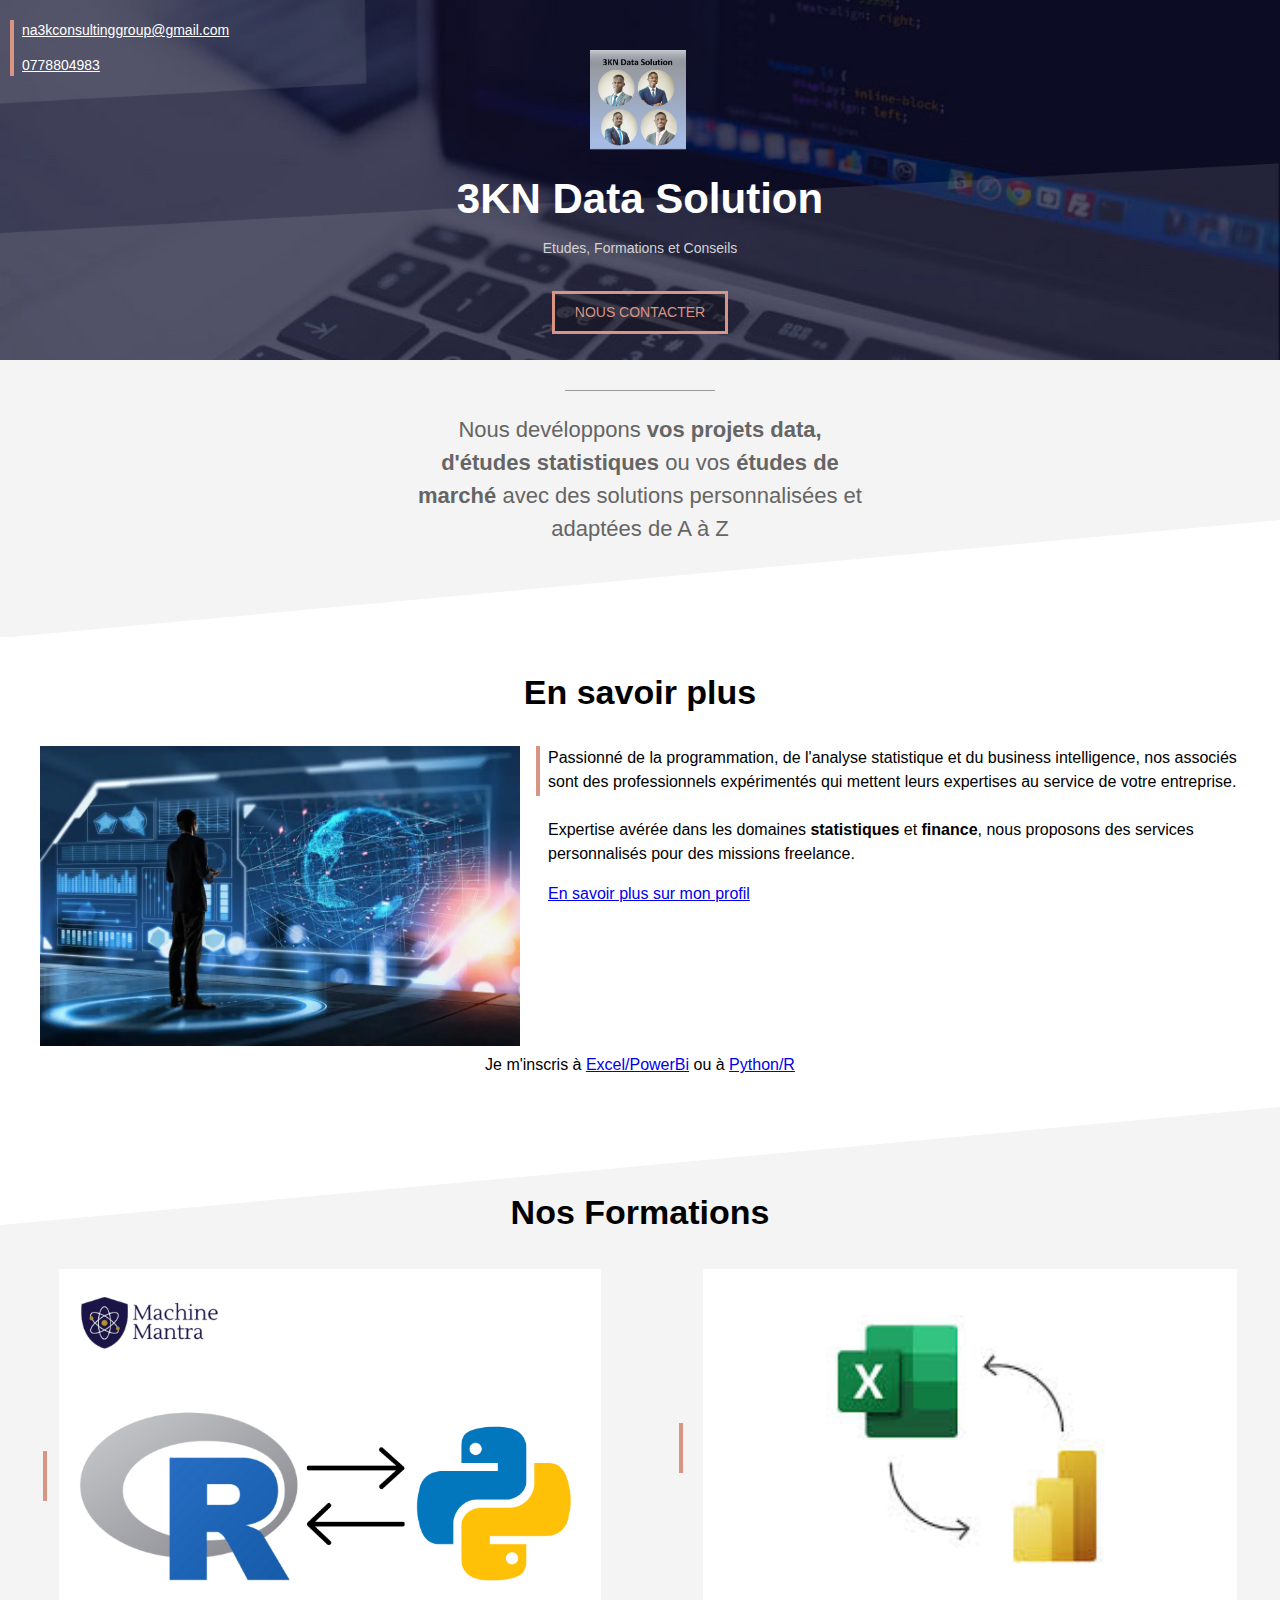
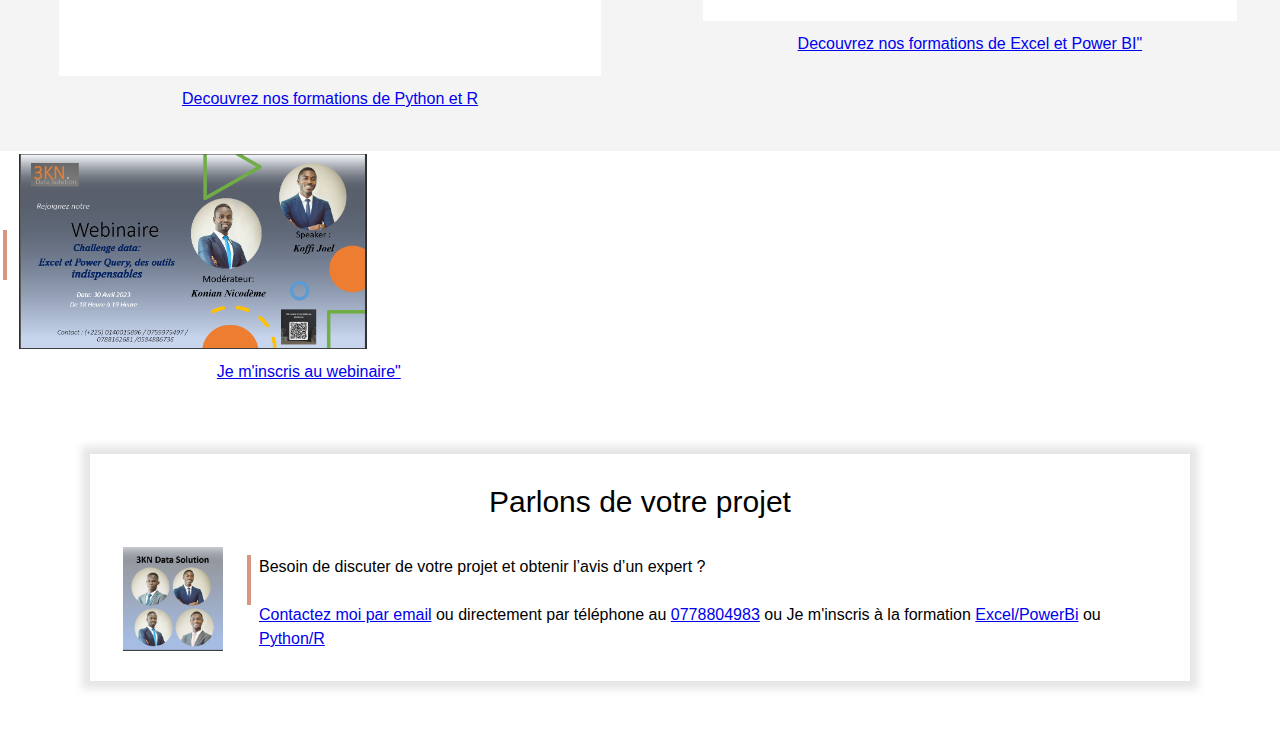
<file: index.html>
<!DOCTYPE html>
<html lang="fr">
<head>
    <meta charset="UTF-8">
    <meta name="viewport" content="width=device-width, initial-scale=1.0">
    <title>3KN Data Solution</title>
    <link rel="shortcut icon" type="image/png" href="Screenshot.png">
    <link rel="stylesheet" href="style.css">
</head>
<body>
    <!-- COUVERTURE -->
    <div class="cover">
        <img class="cover-profile" src="Screenshot.png"/>
        <h1>   3KN Data Solution</h1>
        <p>Etudes, Formations et Conseils</p>
        
        <div style="text-align: center;">
            <a class="contact-button" href="mailto:na3kconsultinggroup@gmail.com?subject=Contact%20depuis%203kndatagroup.com">NOUS CONTACTER</a>
        </div>
        <div class="cover-contact">
            <p><a href="mailto:na3kconsultinggroup@gmail.com?subject=Contact%20depuis%203kndatagroup.com">na3kconsultinggroup@gmail.com</a></p>
            <p><a href="tel:+2250778804983">0778804983</a></p>
        </div>
    </div>

    <!-- SECTION GRISE 1 -->
    <div class="section section-grise1">
        <div class="separateur"></div>
        <p>Nous devéloppons <b>vos projets data, d'études statistiques</b> ou vos <b>études de marché</b> avec des solutions personnalisées et adaptées de A à Z</p>
    </div>

    <!-- SECTION BLANCHE -->
    <div class="section">
        <h2>En savoir plus</h2>
        <img src="Formation.jpg" class="col-contenu"/>
        <div class="col-contenu float-right">
            <div class="texte-avec-ligne-verticale">
                <p>Passionné de la programmation, de l'analyse statistique  et du business intelligence, nos associés sont des professionnels expérimentés qui mettent leurs expertises au service de votre entreprise.<br><br>
                    Expertise avérée dans les domaines  <b>statistiques</b> et  <b>finance</b>, nous proposons des services personnalisés pour des missions freelance.</p>

                <a href="https://www.linkedin.com/in/n-goran-sylvain-n-dri-1b778b1a1/" target="_blank">En savoir plus sur mon profil</a>
            </div>
        </div>


        <div style="text-align: center;">
            <a>Je m'inscris à </a><a href="https://forms.office.com/Pages/ResponsePage.aspx?id=DQSIkWdsW0yxEjajBLZtrQAAAAAAAAAAAAN__lFU1C5UQkNHTTYxTUtUWFg5VVgyVEcwUzlJMzRURy4u" target="_blank"> Excel/PowerBi</a> ou à
            <a href="https://forms.office.com/Pages/ResponsePage.aspx?id=DQSIkWdsW0yxEjajBLZtrQAAAAAAAAAAAAN__lFU1C5UMURXSEpFSzhRTFkxODBWWUlCWFpIS1FMTC4u" target="_blank">Python/R</a>
        </div>
    </div>

    <!-- SECTION GRISE 2 -->
    <div class="section section-grise2">
        <h2>Nos Formations</h2>
        <table class="col-portfolio" style="display:inline-block">
            <tr>
                <td><div class="barre-verticale"></div></td>
                <td><a href="categorie2.html"><img style="width:100%" src="pythonetR.jpg"></a></td>
            </tr>
            <tr>
                <td></td>
                <td align="center"><a href="categorie2.html">Decouvrez nos formations de Python et R</a></td>
            </tr>
        </table>
        <table  class="col-portfolio float-right">
            <tr>
                <td><div class="barre-verticale"></div></td>
                <td><a href="categorie1.html"><img style="width:100%" src="images.jpg"></a></td>
            </tr>
            <tr>
                <td></td>
                <td align="center"><a href="categorie1.html">Decouvrez nos formations de Excel et Power BI"</a></td>
            </tr>
        </table>

    </div>

    <!-- SECTION BLANCHE FRAME -->

    <table  class="col-portfolio" style="display:inline-block">
        <tr>
            <td><div class="barre-verticale"></div></td>
            <td><a href="web.html"><img style="width:60%" src="web.png"></a></td>
        </tr>
        <tr>
            <td></td>
            <td align="center"><a href="web.html">Je m'inscris au webinaire"</a></td>
        </tr>
    </table>

    <iframe src="contact-frame.html" scrolling="no"/>
    <!-- Google tag (gtag.js) -->
<script async src="https://www.googletagmanager.com/gtag/js?id=G-SJDMJENVF1"></script>
<script>
  window.dataLayer = window.dataLayer || [];
  function gtag(){dataLayer.push(arguments);}
  gtag('js', new Date());

  gtag('config', 'G-SJDMJENVF1');
</script>
</body>
</html>
</file>
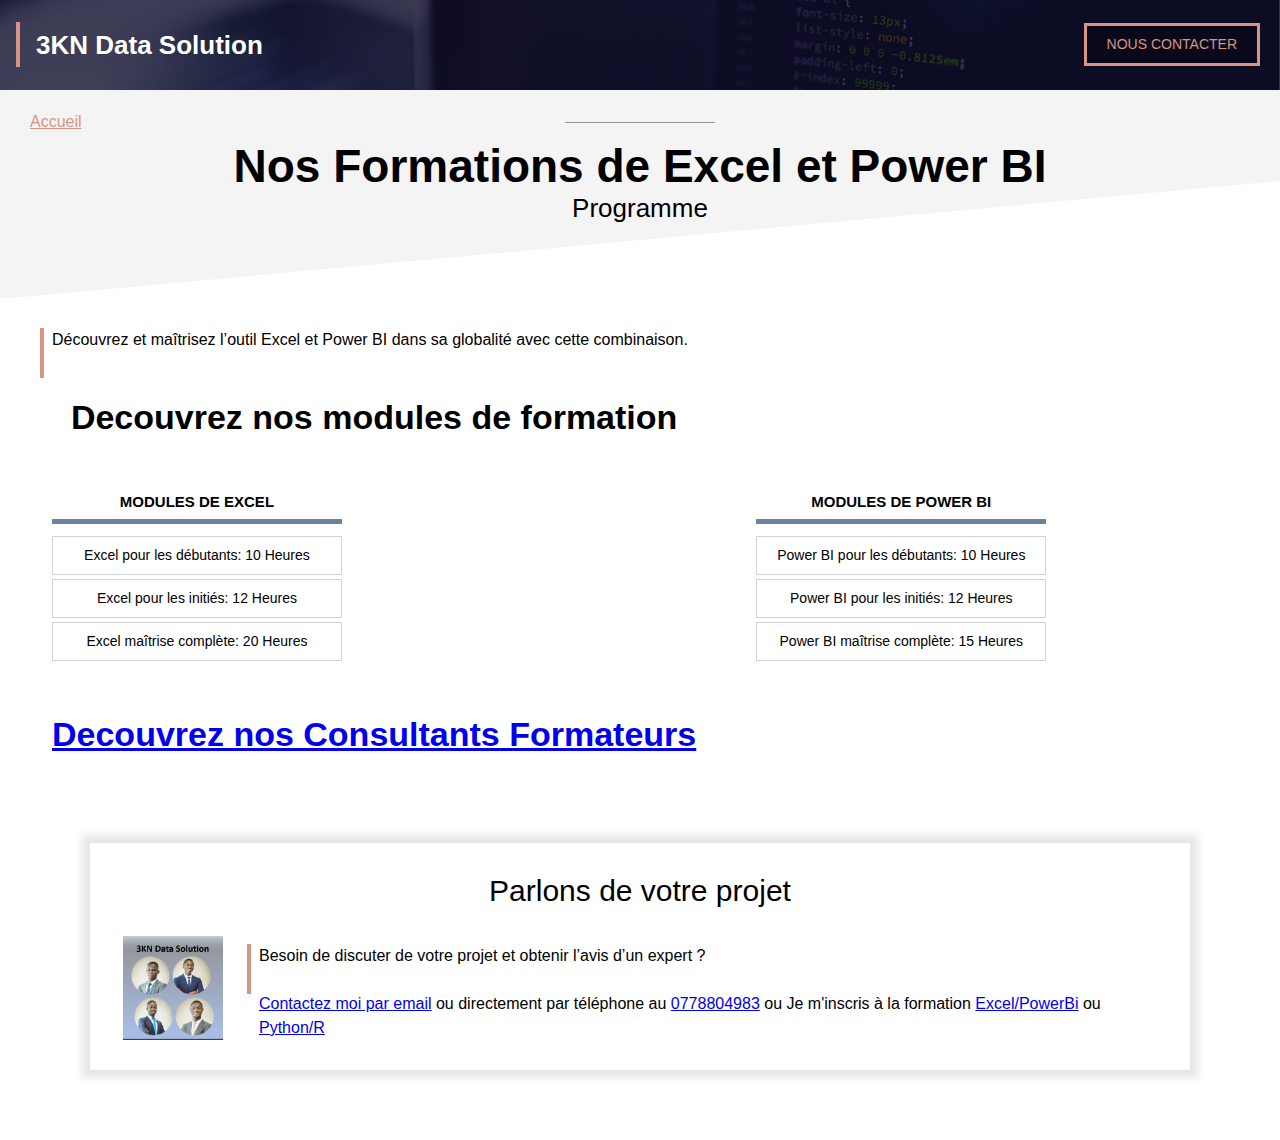
<file: categorie1.html>
<!DOCTYPE html>
<html lang="fr">
<head>
    <meta charset="UTF-8">
    <meta name="viewport" content="width=device-width, initial-scale=1.0">
    <title>Excel and Power BI</title>
    <link rel="shortcut icon" type="image/png" href="konian.png">
    <link rel="stylesheet" href="style.css">
</head>
<body>

<!-- HEADER -->
<div class="portfolio-header">
    <div class="texte-avec-ligne-verticale"
         style="margin-left: 16px; margin-top: 22px; height: 45px">
        <p class="portfolio-header-title">3KN Data Solution</p>
    </div>
    <a class="contact-button"
       style="position: absolute; right: 20px; top:5px;"
       href="mailto:na3kconsultinggroup@gmail.com?subject=Contact%20depuis%203kndatafroup.com">NOUS CONTACTER</a>

</div>

<!-- SECTION GRISE TITRE -->
<div class="section section-grise1" style="padding-top:20px">
    <a class="portfolio-back" href="index.html">Accueil</a>
    <div class="separateur" style="margin-top:-12px;"></div>
    <h1 class="portfolio">Nos Formations de Excel et Power BI</h1>
    <h2 class="portfolio">Programme</h2>
</div>

<!-- SECTION CONTENU -->
<div class="section">
    <div class="texte-avec-ligne-verticale">
        <p>
            Découvrez et maîtrisez l’outil Excel et Power BI dans sa globalité avec cette combinaison.
            <br><br>

        </p>
        <h2>Decouvrez nos modules de formation</h2>
        <div>
            <div class="colonne1 colonne">
                <h2>Modules de Excel</h2>
                <div class="ingredients">
                    <p>Excel pour les débutants: 10 Heures</p>
                    <p>Excel pour les initiés: 12 Heures</p>
                    <p>Excel maîtrise complète: 20 Heures</p>

                </div>
            </div>


            <div class="colonne2 colonne">
                <h2>Modules de Power Bi</h2>
                <table class="preparation">
                    <div class="ingredients">
                        <p>Power BI pour les débutants: 10 Heures</p>
                        <p>Power BI pour les initiés: 12 Heures</p>
                        <p>Power BI maîtrise complète: 15 Heures</p>

                    </div>
                </table>
            </div>
        </div>

        <br> <br>

        <h2><a href="formateurs.html">Decouvrez nos Consultants Formateurs </a></h2>




    </div>
</div>

<!-- FRAME -->
<iframe src="contact-frame.html" scrolling="no"/>
    
    <!-- Google tag (gtag.js) -->
<script async src="https://www.googletagmanager.com/gtag/js?id=G-SJDMJENVF1"></script>
<script>
  window.dataLayer = window.dataLayer || [];
  function gtag(){dataLayer.push(arguments);}
  gtag('js', new Date());

  gtag('config', 'G-SJDMJENVF1');
</script>
</body>
</html>
</file>
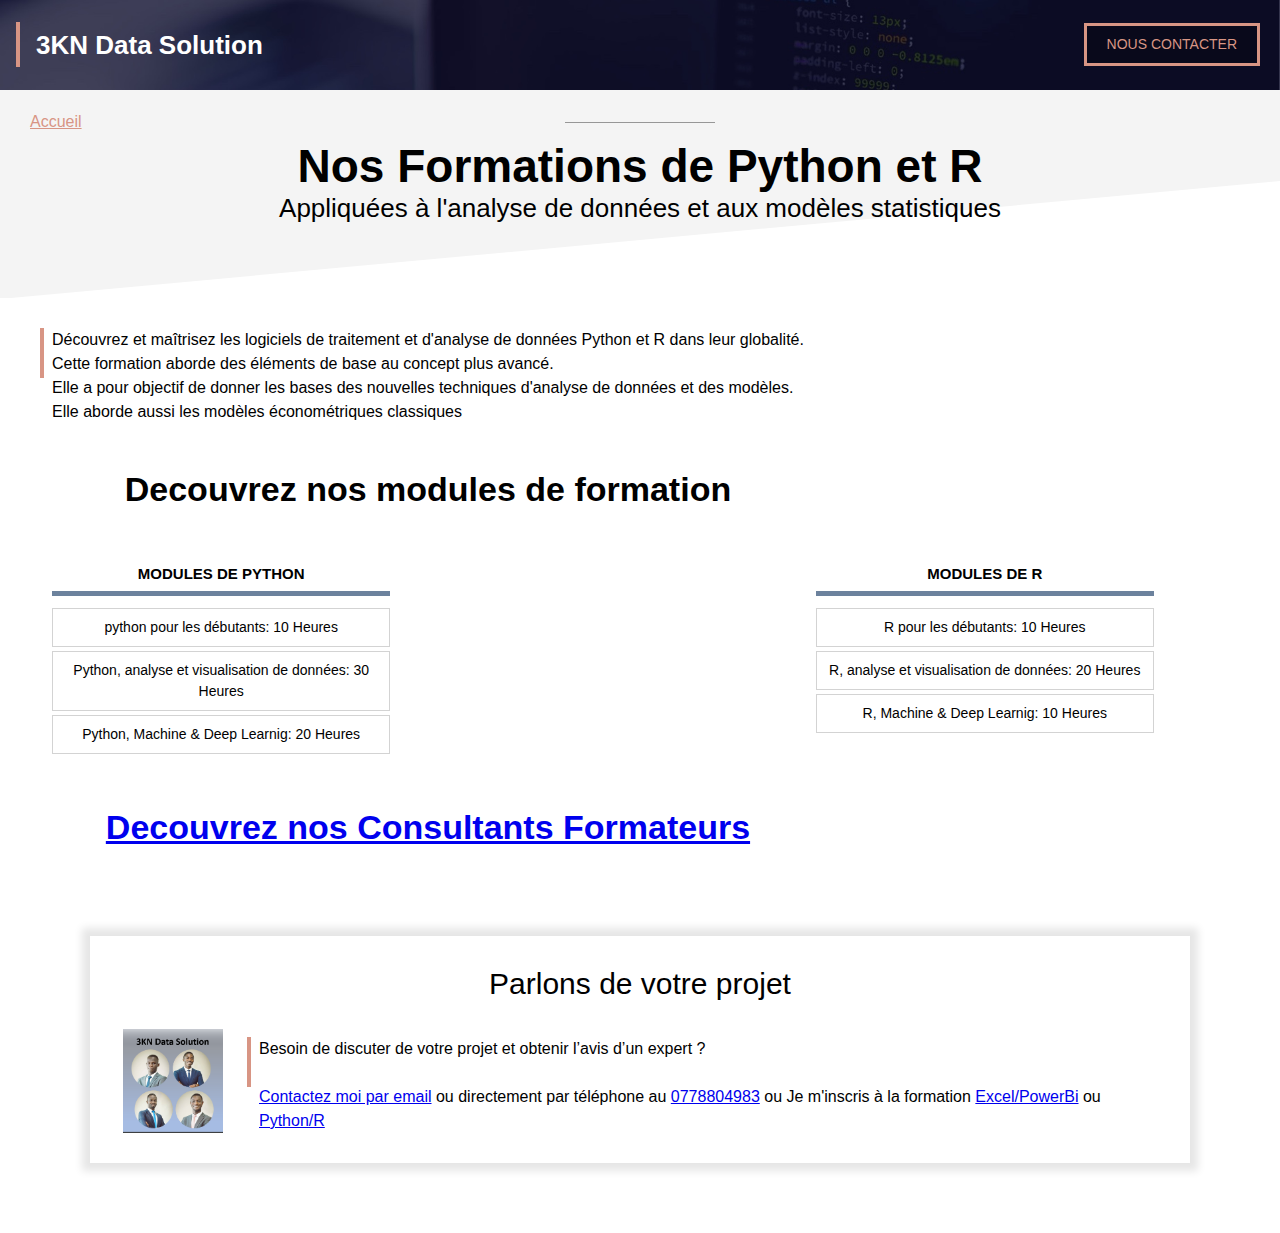
<file: categorie2.html>
<!DOCTYPE html>
<html lang="fr">
<head>
    <meta charset="UTF-8">
    <meta name="viewport" content="width=device-width, initial-scale=1.0">
    <title>python and R</title>
    <link rel="shortcut icon" type="image/png" href="joel.png">
    <link rel="stylesheet" href="style.css">
</head>
<body>

<!-- HEADER -->
<div class="portfolio-header">
    <div class="texte-avec-ligne-verticale"
         style="margin-left: 16px; margin-top: 22px; height: 45px">
        <p class="portfolio-header-title">3KN Data Solution</p>
    </div>
    <a class="contact-button"
       style="position: absolute; right: 20px; top:5px;"
       href="mailto:na3kconsultinggroup@gmail.com?subject=Contact%20depuis%203kndatafroup.com">NOUS CONTACTER</a>

</div>

<!-- SECTION GRISE TITRE -->
<div class="section section-grise1" style="padding-top:20px">
    <a class="portfolio-back" href="index.html">Accueil</a>
    <div class="separateur" style="margin-top:-12px;"></div>
    <h1 class="portfolio">Nos Formations de Python et R</h1>
    <h2 class="portfolio">Appliquées à l'analyse de données et aux modèles statistiques</h2>
</div>

<!-- SECTION CONTENU -->
<div class="section">
    <div class="texte-avec-ligne-verticale">
        <p>
            Découvrez et maîtrisez les logiciels de traitement et d'analyse de données Python et R dans leur globalité.
            <br>
            Cette formation aborde des éléments de base au concept plus avancé.
            <br>
            Elle a pour objectif de donner les bases des nouvelles techniques d'analyse de données et des modèles.
            <br>
            Elle aborde aussi les modèles économétriques classiques
            <br><br>

        </p>
        <h2>Decouvrez nos modules de formation</h2>
        <div>
            <div class="colonne1 colonne">
                <h2>Modules de Python</h2>
                <div class="ingredients">
                    <p>python pour les débutants: 10 Heures</p>
                    <p> Python, analyse et visualisation de données: 30 Heures</p>
                    <p>Python, Machine & Deep Learnig: 20 Heures</p>

                </div>
            </div>


            <div class="colonne2 colonne">
                <h2>Modules de R</h2>
                <table class="preparation">
                    <div class="ingredients">
                        <p>R pour les débutants: 10 Heures</p>
                        <p>R, analyse et visualisation de données: 20 Heures</p>
                        <p>R, Machine & Deep Learnig: 10 Heures</p>

                    </div>
                </table>
            </div>
        </div>

        <br> <br>

        <h2><a href="formateurs.html">Decouvrez nos Consultants Formateurs </a></h2>




    </div>
</div>

<!-- FRAME -->
<iframe src="contact-frame.html" scrolling="no"/>
    
    <!-- Google tag (gtag.js) -->
<script async src="https://www.googletagmanager.com/gtag/js?id=G-SJDMJENVF1"></script>
<script>
  window.dataLayer = window.dataLayer || [];
  function gtag(){dataLayer.push(arguments);}
  gtag('js', new Date());

  gtag('config', 'G-SJDMJENVF1');
</script>
</body>
</html>
</file>
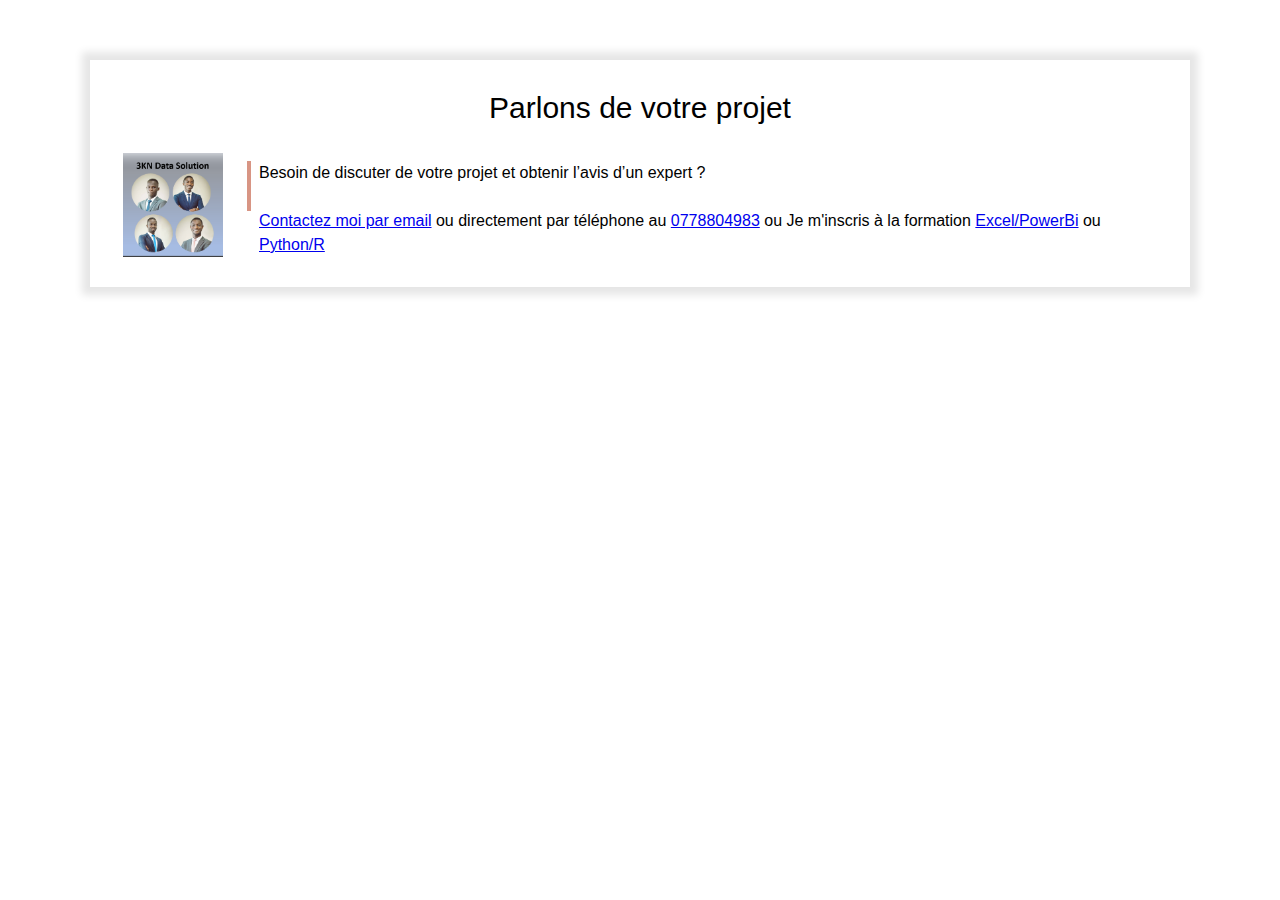
<file: contact-frame.html>
<!DOCTYPE html>
<html lang="fr">
<head>
    <meta charset="UTF-8">
    <meta name="viewport" content="width=device-width, initial-scale=1.0">
    <link rel="stylesheet" href="style.css">
</head>

<body>
    <div class="section">
        <div class="separateur display-mobile" style="margin-bottom:15px;"></div>
    <div class="frame">
        <p class="frame-title">Parlons de votre projet</p>
        <table style="width: 100%">
            <tr>
                <td valign="top" align="center"><img src="Screenshot.png"></td>
                <td>
                    <div class="texte-avec-ligne-verticale"
                    style="margin-left: 20px">
                        <p>
                            Besoin de discuter de votre projet 
                            et obtenir l’avis d’un expert ?
                            <br><br>
                            <a href="mailto:na3kconsultinggroup@gmail.com?subject=Contact%20depuis%203kndatagroup.com">Contactez moi par email</a> ou directement
                            par téléphone au <a href="tel:+2250778804983">0778804983</a> ou Je m'inscris à la formation <a href="https://forms.office.com/Pages/ResponsePage.aspx?id=DQSIkWdsW0yxEjajBLZtrQAAAAAAAAAAAAN__lFU1C5UQkNHTTYxTUtUWFg5VVgyVEcwUzlJMzRURy4u" target="_blank">Excel/PowerBi</a> ou
                            <a href="https://forms.office.com/Pages/ResponsePage.aspx?id=DQSIkWdsW0yxEjajBLZtrQAAAAAAAAAAAAN__lFU1C5UMURXSEpFSzhRTFkxODBWWUlCWFpIS1FMTC4u" target="_blank">Python/R</a>

                        </p>
                    </div>
                </td>
            </tr>
        </table>

    </div>
</div>
    <!-- Google tag (gtag.js) -->
<script async src="https://www.googletagmanager.com/gtag/js?id=G-SJDMJENVF1"></script>
<script>
  window.dataLayer = window.dataLayer || [];
  function gtag(){dataLayer.push(arguments);}
  gtag('js', new Date());

  gtag('config', 'G-SJDMJENVF1');
</script>
</body>
</file>
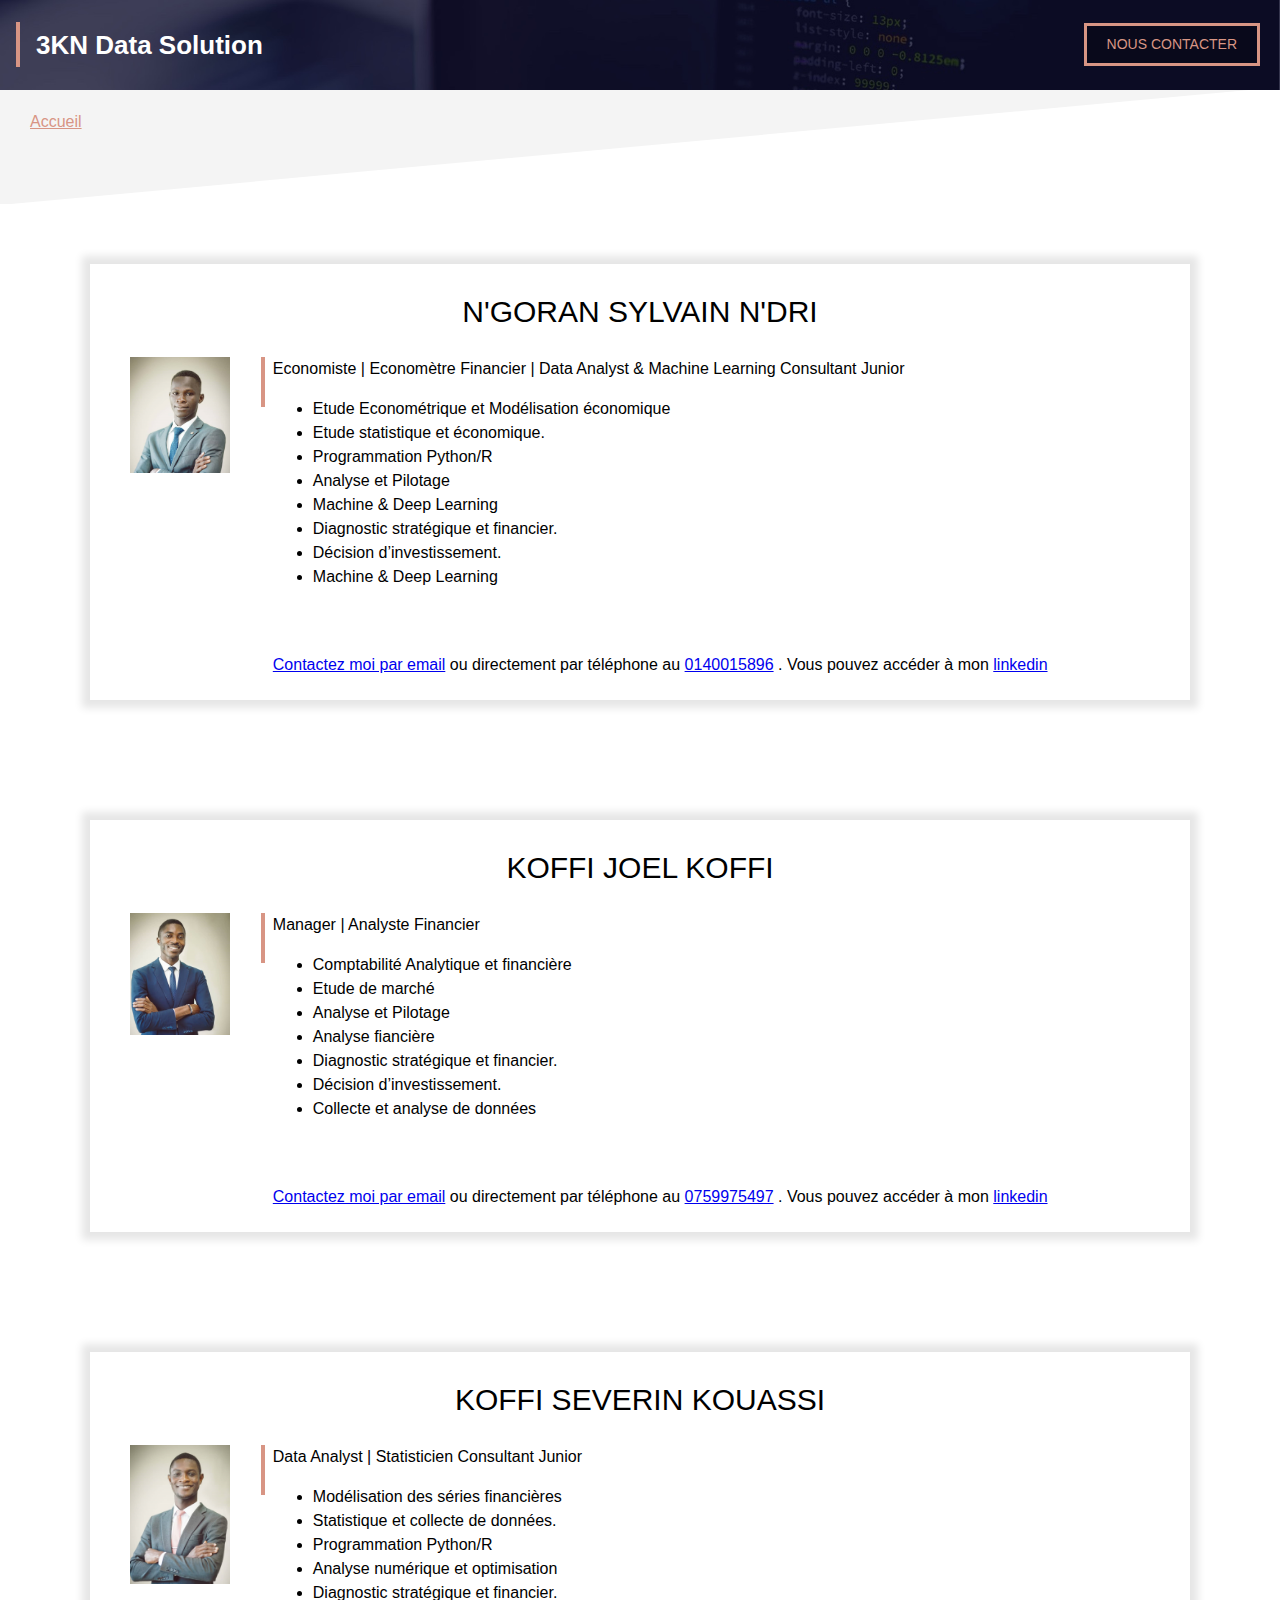
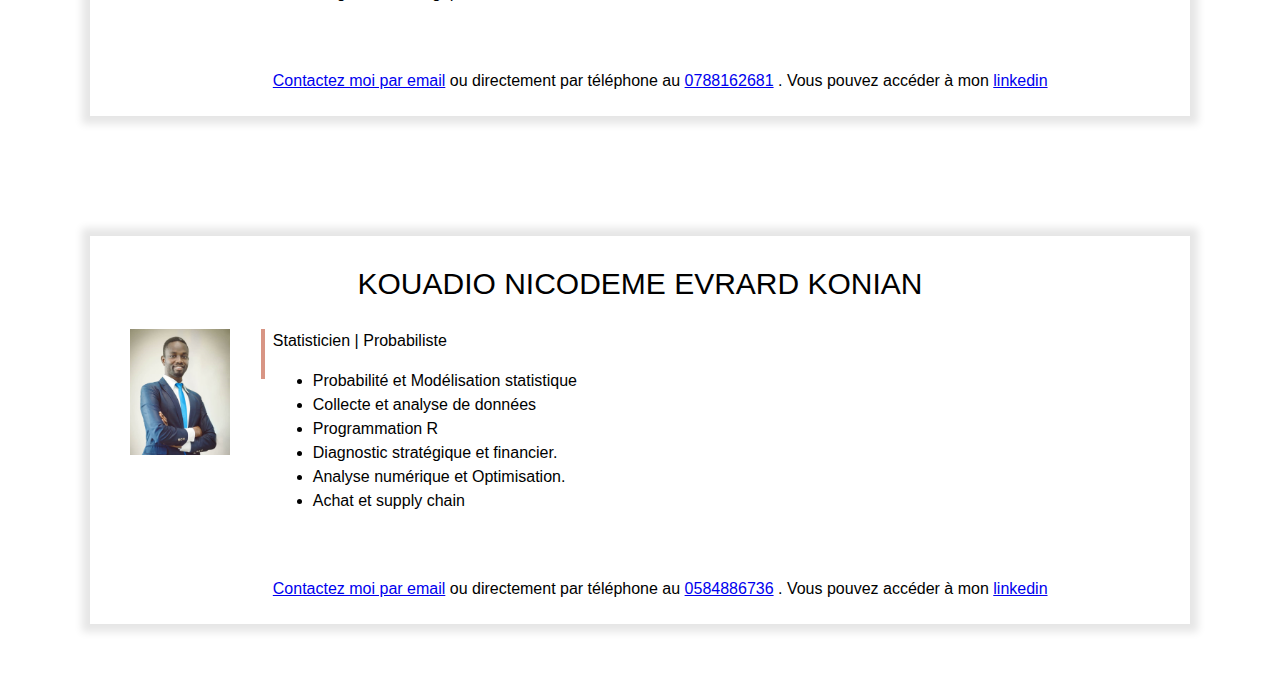
<file: formateurs.html>
<!DOCTYPE html>
<html lang="fr">
<head>
    <meta charset="UTF-8">
    <meta name="viewport" content="width=device-width, initial-scale=1.0">
    <title>consultants formateurs</title>
    <link rel="shortcut icon" type="image/png" href="koffi.png">
    <link rel="stylesheet" href="style.css">
</head>
<body>
    
 <!-- HEADER -->
<div class="portfolio-header">
    <div class="texte-avec-ligne-verticale"
         style="margin-left: 16px; margin-top: 22px; height: 45px">
        <p class="portfolio-header-title">3KN Data Solution</p>
    </div>
    <a class="contact-button"
       style="position: absolute; right: 20px; top:5px;"
       href="mailto:na3kconsultinggroup@gmail.com?subject=Contact%20depuis%203kndatafroup.com">NOUS CONTACTER</a>

</div>

<div class="section section-grise1" style="padding-top:20px">
    <a class="portfolio-back" href="index.html">Accueil</a>
</div>
<div class="section">
    <div class="separateur display-mobile" style="margin-bottom:15px;"></div>
    <div class="frame">
        <p class="frame-title">N'GORAN SYLVAIN N'DRI</p>
        <table style="width: 100%">
            <tr>
                <td valign="top" align="center"><img src="Ndri.png"></td>
                <td>
                    <div class="texte-avec-ligne-verticale"
                         style="margin-left: 20px">
                        <p>

                            Economiste | Economètre Financier | Data Analyst & Machine Learning Consultant Junior
                            <ul>
                                <li>Etude Econométrique et Modélisation économique</li>
                                <li>Etude statistique et économique.</li>
                                <li>Programmation Python/R</li>
                                <li>Analyse et Pilotage</li>
                                 <li>Machine & Deep Learning</li>
                                <li>Diagnostic stratégique et financier.</li>
                                <li>Décision d’investissement.</li>
                                <li>Machine & Deep Learning</li>
                            </ul>

                            <br><br>
                            <a href="mailto:sylvain.ngoran.ndri@gmail.com?subject=Contact%20depuis%203kndatagroup.com">Contactez moi par email</a> ou directement
                            par téléphone au <a href="tel:+2250140015896">0140015896</a>
                            . Vous pouvez accéder à mon <a href="https://www.linkedin.com/in/n-goran-sylvain-n-dri-1b778b1a1/" target="_blank">linkedin</a>

                        </p>
                    </div>
                </td>
            </tr>
        </table>

    </div>
</div>



<div class="section">
    <div class="separateur display-mobile" style="margin-bottom:15px;"></div>
    <div class="frame">
        <p class="frame-title">KOFFI JOEL KOFFI</p>
        <table style="width: 100%">
            <tr>
                <td valign="top" align="center"><img src="joel.png"></td>
                <td>
                    <div class="texte-avec-ligne-verticale"
                         style="margin-left: 20px">
                        <p>

                            Manager | Analyste Financier
                        <ul>
                            <li>Comptabilité Analytique et financière</li>
                            <li>Etude de marché</li>
                            <li>Analyse et Pilotage</li>
                            <li>Analyse fiancière </li>
                            <li>Diagnostic stratégique et financier.</li>
                            <li>Décision d’investissement.</li>
                            <li>Collecte et analyse de données</li>
                        </ul>

                        <br><br>
                        <a href="mailto:joelkoffi121@gmail.com?subject=Contact%20depuis%203kndatagroup.com">Contactez moi par email</a> ou directement
                        par téléphone au <a href="tel:+2250759975497">0759975497</a>
                        . Vous pouvez accéder à mon <a href="https://www.linkedin.com/in/n-goran-sylvain-n-dri-1b778b1a1/" target="_blank">linkedin</a>

                        </p>
                    </div>
                </td>
            </tr>
        </table>

    </div>
</div>


<div class="section">
    <div class="separateur display-mobile" style="margin-bottom:15px;"></div>
    <div class="frame">
        <p class="frame-title">KOFFI SEVERIN KOUASSI</p>
        <table style="width: 100%">
            <tr>
                <td valign="top" align="center"><img src="koffi.png"></td>
                <td>
                    <div class="texte-avec-ligne-verticale"
                         style="margin-left: 20px">
                        <p>

                            Data Analyst | Statisticien Consultant Junior
                        <ul>
                            <li>Modélisation des séries financières</li>
                            <li>Statistique et collecte de données.</li>
                            <li>Programmation Python/R</li>
                            <li>Analyse numérique et optimisation</li>
                            <li>Diagnostic stratégique et financier.</li>
                        </ul>

                        <br><br>
                        <a href="mailto:koffi-severin.kouassi@bollore.com?subject=Contact%20depuis%203kndatagroup.com">Contactez moi par email</a> ou directement
                        par téléphone au <a href="tel:+2250788162681">0788162681</a>
                        . Vous pouvez accéder à mon <a href="https://www.linkedin.com/in/n-goran-sylvain-n-dri-1b778b1a1/" target="_blank">linkedin</a>

                        </p>
                    </div>
                </td>
            </tr>
        </table>

    </div>
</div>

<div class="section">
    <div class="separateur display-mobile" style="margin-bottom:15px;"></div>
    <div class="frame">
        <p class="frame-title">KOUADIO NICODEME EVRARD KONIAN</p>
        <table style="width: 100%">
            <tr>
                <td valign="top" align="center"><img src="konian.png"></td>
                <td>
                    <div class="texte-avec-ligne-verticale"
                         style="margin-left: 20px">
                        <p>

                            Statisticien | Probabiliste
                        <ul>
                            <li> Probabilité et Modélisation statistique</li>
                            <li>Collecte et analyse de données</li>
                            <li>Programmation R</li>
                            <li>Diagnostic stratégique et financier.</li>
                            <li>Analyse numérique et Optimisation.</li>
                            <li>Achat et supply chain</li>
                        </ul>

                        <br><br>
                        <a href="mailto:kknevrardpfo@gmail.com?subject=Contact%20depuis%203kndatagroup.com">Contactez moi par email</a> ou directement
                        par téléphone au <a href="tel:+2250584886736">0584886736</a>
                        . Vous pouvez accéder à mon <a href="https://www.linkedin.com/in/n-goran-sylvain-n-dri-1b778b1a1/" target="_blank">linkedin</a>

                        </p>
                    </div>
                </td>
            </tr>
        </table>

    </div>
</div>

<!-- Google tag (gtag.js) -->
<script async src="https://www.googletagmanager.com/gtag/js?id=G-SJDMJENVF1"></script>
<script>
  window.dataLayer = window.dataLayer || [];
  function gtag(){dataLayer.push(arguments);}
  gtag('js', new Date());

  gtag('config', 'G-SJDMJENVF1');
</script>
</body>
</file>
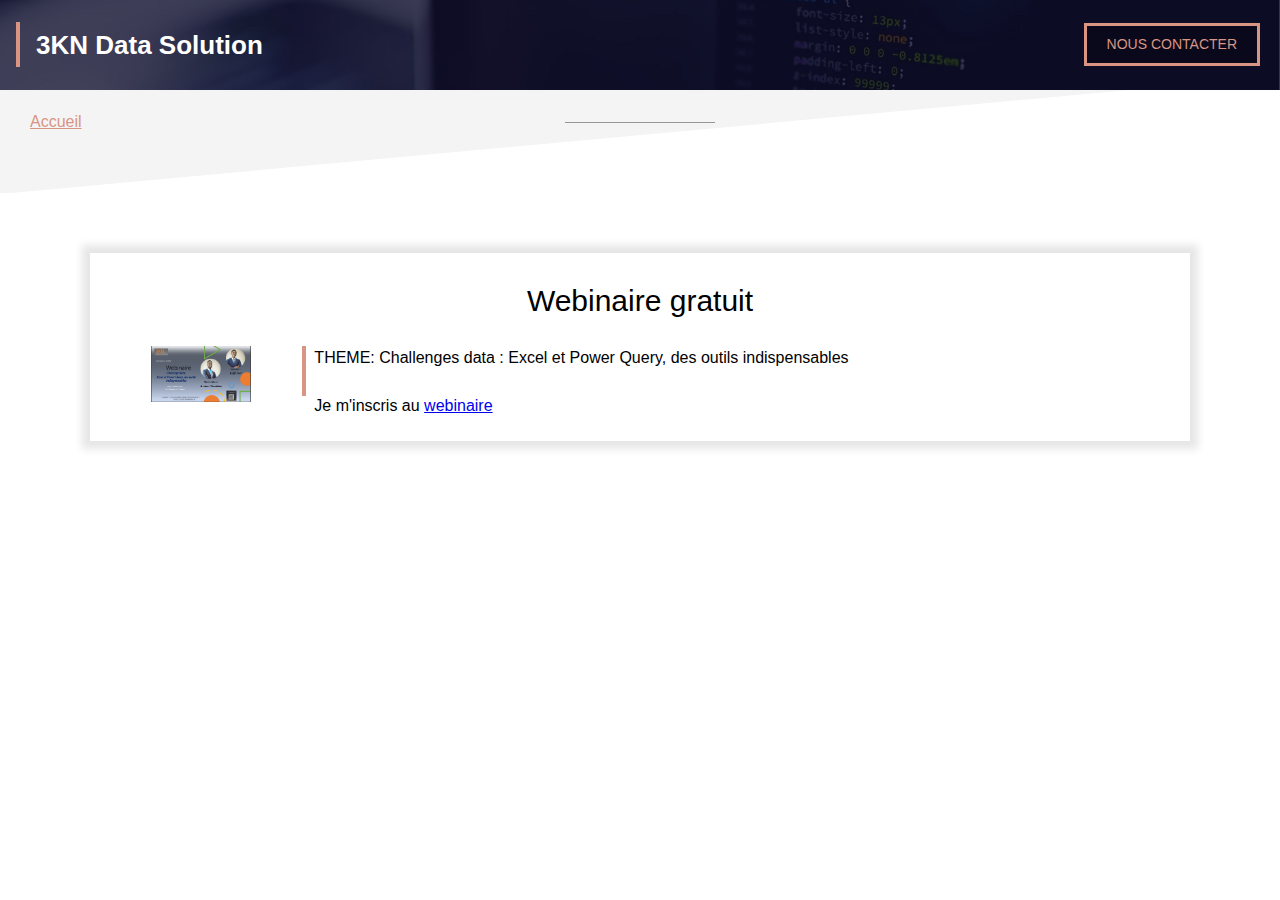
<file: web.html>
<!DOCTYPE html>
<html lang="fr">
<head>
    <meta charset="UTF-8">
    <meta name="viewport" content="width=device-width, initial-scale=1.0">
    <title>Webinaire</title>
    <link rel="shortcut icon" type="image/png" href="Ndri.png">
    <link rel="stylesheet" href="style.css">
</head>

<!-- HEADER -->
<div class="portfolio-header">
    <div class="texte-avec-ligne-verticale"
         style="margin-left: 16px; margin-top: 22px; height: 45px">
        <p class="portfolio-header-title">3KN Data Solution</p>
    </div>
    <a class="contact-button"
       style="position: absolute; right: 20px; top:5px;"
       href="mailto:na3kconsultinggroup@gmail.com?subject=Contact%20depuis%203kndatafroup.com">NOUS CONTACTER</a>

</div>
<!-- SECTION GRISE TITRE -->
<div class="section section-grise1" style="padding-top:20px">
    <a class="portfolio-back" href="index.html">Accueil</a>
    <div class="separateur" style="margin-top:-12px;"></div>
</div>


<body>
<div class="section">
    <div class="separateur display-mobile" style="margin-bottom:15px;"></div>
    <div class="frame">
        <p class="frame-title">Webinaire gratuit</p>
        <table style="width: 100%">
            <tr>
                <td valign="top" align="center"><img src="web.png"></td>
                <td>
                    <div class="texte-avec-ligne-verticale"
                         style="margin-left: 20px">
                        <p>
                            THEME: Challenges data :
                            Excel et Power Query, des outils indispensables
                            <br><br>
                              Je m'inscris au
                            <a href="https://forms.office.com/Pages/ResponsePage.aspx?id=DQSIkWdsW0yxEjajBLZtrQAAAAAAAAAAAAN__lFU1C5UQlpRSzVLNEpEVERTNDY4ODlDNDNLUFhDQS4u" target="_blank"> webinaire</a>

                        </p>
                    </div>
                </td>
            </tr>
        </table>

    </div>
</div>
</body>
</file>
<file: style.css>
* {
    box-sizing: border-box;
}


:root {
    --color1: #D89584;
    --color2: #F4F4F4;
}

body {
    margin: 0;
    font-family: Arial;
    line-height: 1.5;
}

iframe {
    width: 100%;
    border: none;
    height: 350px;
}

div.cover {
    background: url(cover_overlay.png) no-repeat center/100% 100%,url(cover.jpg) no-repeat center/cover;
    height: 360px;
    position: relative;
}

img.cover-profile {
    height: 100px;
    position: relative;
    left: 50%;
    margin-left: -50px;
    margin-top: 50px;
}

h1 {
    color: white;
    text-align: center;
    font-size: 42px;
    margin-top: 10px;
    margin-bottom: 0px;
}

div.cover p {
    color: lightgray;
    text-align: center;
    margin-top: 8px;
    font-size: 14px;
}

div.cover-contact {
    /* background-color: #FF000080; */
    position: absolute;
    top: 20px;
    left: 10px;
    border-left: 4px solid var(--color1);
    padding-left: 8px;
}

div.cover-contact p {
    text-align: left;
    margin-top: 0px;
    margin-bottom: 0px;
}

div.cover-contact p:first-child {
    margin-bottom: 14px;
}

div.cover-contact * {
    color: white;
    font-size: 14px;
}

a.contact-button {
    color: var(--color1);
    border: 3px solid var(--color1);
    padding: 8px 20px;
    text-decoration: none;
    background-color: #00000040;
    display: inline-block;
    margin-top: 18px;
    font-size: 14px;
}

a.contact-button-portfolio {
    position: absolute; 
    right: 20px; 
    top:5px;
}

a.contact-button:hover {
    color: white;
    border: 3px solid white;
}

.section {
    padding-left: 40px;
    padding-right: 40px;
    padding-top: 30px;
    padding-bottom: 30px;
    overflow: auto;
}

div.section-grise1 {
    background: url(triangle2white.svg) no-repeat center bottom -1px/100%;
    background-color: var(--color2);
    padding-bottom: 70px;
}

div.section-grise2 {
    background: url(triangle1white.svg) no-repeat center top/100%;
    background-color: var(--color2);
    padding-top: 80px;
}

h2 {
    text-align: center;
    font-size: 34px;
    margin-top: 0px;
}

div.separateur {
    background-color: #979797;
    height: 1px;
    width: 150px;
    position: relative;
    left: 50%;
    margin-left: -75px;
}

div.section-grise1 p {
    font-size: 22px;
    color: #656565;
    text-align: center;
    max-width: 450px;
    margin-left: auto;
    margin-right: auto;
}

img.col-contenu {
    width: 40%;
}

div.col-contenu {
    width: 60%;
    padding-left: 16px;
}

.float-right {
    float: right;
}

div.texte-avec-ligne-verticale {
    border-left: 4px solid var(--color1);
    padding-left: 8px;
    height: 50px;
    display: inline-block;
}

div.texte-avec-ligne-verticale p {
    margin-top: 0;
}

div.barre-verticale {
    height: 50px;
    width: 4px;
    background-color: var(--color1);
    margin-right: 8px;
}

.col-portfolio {
    width: 47%;

}

div.frame {
    margin: 30px 50px;
    padding: 20px 30px;
    background-color: white;
    box-shadow: 0px 0px 8px 8px rgba(0, 0, 0, 0.1);

}

p.frame-title {
    font-size: 30px;
    margin-top: 5px;
    margin-bottom: 20px;
    text-align: center;
}

div.frame img {
    width: 100px;
}

/* PORTFOLIO */
.portfolio-header {
    height: 90px;
    background: url(header.jpg) no-repeat center/cover;
    position: relative;
}

.portfolio-header-title {
    font-size: 26px;
    font-weight: bold;
    color: white;
    padding-top: 4px;
    padding-left: 8px;
}

h1.portfolio {
    font-size: 46px;
    color: black;
    line-height: 1;
    padding-top: 10px;
}

h2.portfolio {
    font-size: 26px;
    color: black;
    font-weight: normal;
    margin-bottom: 0;
}

a.portfolio-back {
    color: var(--color1);
    margin-left: -10px;
}

img.portfolio {
    width: 70%;
    max-width: 475px;
}

.display-mobile {
    display: none;
}



div.info {
    position: relative;
}

table.info {
    position: absolute;
    bottom:0;
    width: 100%;
    color: white;
    background-color: #6C829DC0;
    height: 80px
}

table.info td {
    text-align: center;
    font-size: 14px;
    vertical-align: top;
}

table.info th {
    font-size: 16px;
    vertical-align: bottom;
    padding-bottom: 8px;
}

img.info {
    display: block;
    max-height: 400px;
    object-fit: cover;
    min-height: 200px;
    background-color: lightgray;
}

div.colonne {
    width: 45%;
    margin-top: 20px;
    margin-left: 0px;
    margin-right: -350px;
}

div.colonne h2 {
    text-align: center;
    text-transform: uppercase;
    font-size: 15px;
    border-bottom: 5px solid #6C829D;
    padding-bottom: 5px;

}

div.colonne1 {
    display: inline-block;
    margin-right: 10%
}

div.colonne2 {
    float: right;
}

div.ingredients p {
    text-align: center;
    font-size: 14px;
    border: 1px solid lightgray;
    padding: 8px 0px;
    margin-top: 4px;
    margin-bottom: 0;
}

table.preparation p.numero {
    background-color: #6C829D;
    color: white;
    width: 25px;
    height: 25px;
    text-align: center;
    font-size: 14px;
    font-weight: bold;
    padding-top: 4px;
    box-sizing: border-box;
    border-radius: 50%;
    margin: 0;
}

table.preparation td {
    vertical-align: top;
}

table.preparation td.preparation_etape {
    font-size: 14px;
    padding-left: 10px;
    padding-bottom: 10px;
}

table.preparation tr {
    height: 40px;
}



/* RESPONSIVE DESIGN : MOBILE */
@media only screen and (max-width: 767px) {
    img.cover-profile {
        height: 90px;
        margin-top: 75px;
    }
    
    h1 {
        font-size: 38px;
        margin-top: 6px;
        margin-bottom: 0px;
    }
    
    div.cover p {
        margin-top: 2px;
        font-size: 13px;
    }

    .section {
        padding-left: 20px;
        padding-right: 20px;
    }
    
    div.section-grise1 {
        padding-bottom: 40px;
    }

    h2 {
        font-size: 30px;
    }

    img.col-contenu {
        width: 100%;
    }
    
    div.col-contenu {
        width: 100%;
        padding-left: 0px;
        margin-top: 20px;
    }

    .col-portfolio {
        width: 100%;
        margin-bottom: 20px;
    }

    div.frame {
        margin: 0px 0px;
        padding: 0px 0px;
        box-shadow: none;
    }

    div.frame img {
        width: 70px;
    }

    /* POSTFOLIO - MOBILE */
    .portfolio-header-title {
        font-size: 19px;
        padding-top: 10px;
        padding-left: 4px;
    }

    a.contact-button {
        padding: 7px 12px;
        margin-top: 22px;
        font-size: 12px;
    }

    a.contact-button-portfolio {
        right: 12px; 
    }

    h1.portfolio {
        font-size: 40px;
    }
    
    h2.portfolio {
        font-size: 22px;
    }

    img.portfolio {
        width: 100%;
    }

    .display-mobile {
        display: block;
    }
}


/* Frame image */
/*
.container {
	display: flex;
	flex-wrap: wrap;
	justify-content: space-between;
}

.frame {
	width: 24%;
	height: 200px;
	margin-bottom: 20px;
	border: 1px solid black;
}

img {
	max-width: 100%;
	max-height: 100%;
}

*/
</file>
